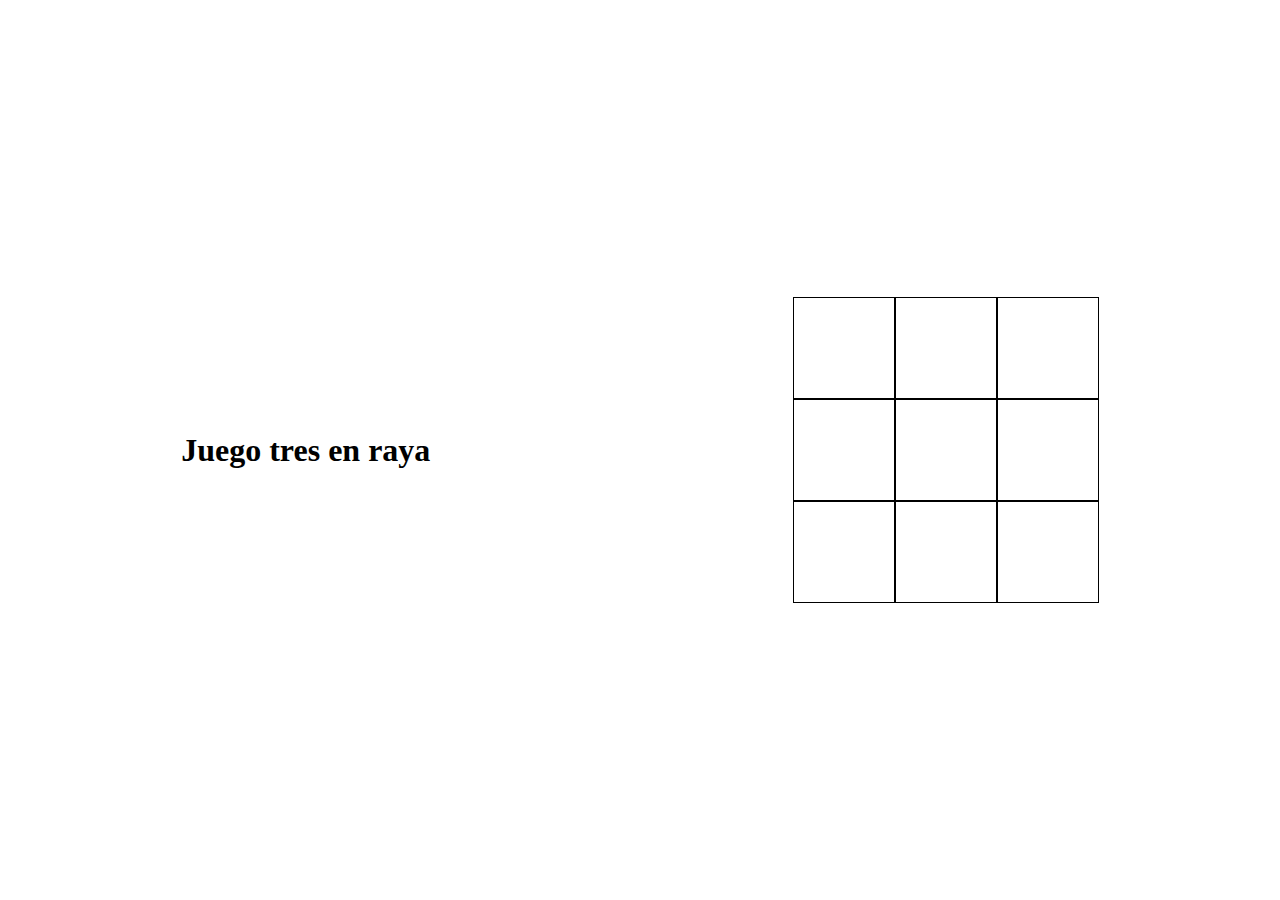
<file: docs/index.html>
<!DOCTYPE html>
<html lang="en">

<head>
    <meta charset="UTF-8">
    <meta name="viewport" content="width=device-width, initial-scale=1.0">
    <meta http-equiv="X-UA-Compatible" content="ie=edge">
    <title>Document</title>
    <link rel="stylesheet" href="style.css">
    <script src="tresenraya.js"></script>
</head>

<body id="body">
    <header>
        <div>
            <h1>Juego tres en raya</h1>
        </div>
    </header>
    <div id="tablero">
        <div id=0 class="celda"></div>
        <div id=1 class="celda"></div>
        <div id=2 class="celda"></div>
        <div id=3 class="celda"></div>
        <div id=4 class="celda"></div>
        <div id=5 class="celda"></div>
        <div id=6 class="celda"></div>
        <div id=7 class="celda"></div>
        <div id=8 class="celda"></div>
</body>

</html>
</file>
<file: docs/style.css>
.celda{
    width: 100px;
    height: 100px;
    border:1px solid black;
    font-size: 80px;
    text-align: center;
}
h1{
    text-align: center;
    margin: 0;
}

#tablero{
    width: 306px;
    height: 306px;
    overflow: hidden;
    display: flex;
    flex-wrap: wrap;
}
body{
    margin: 0;
    display: flex;
    align-items: center;
    justify-content: space-around;
};
</file>
